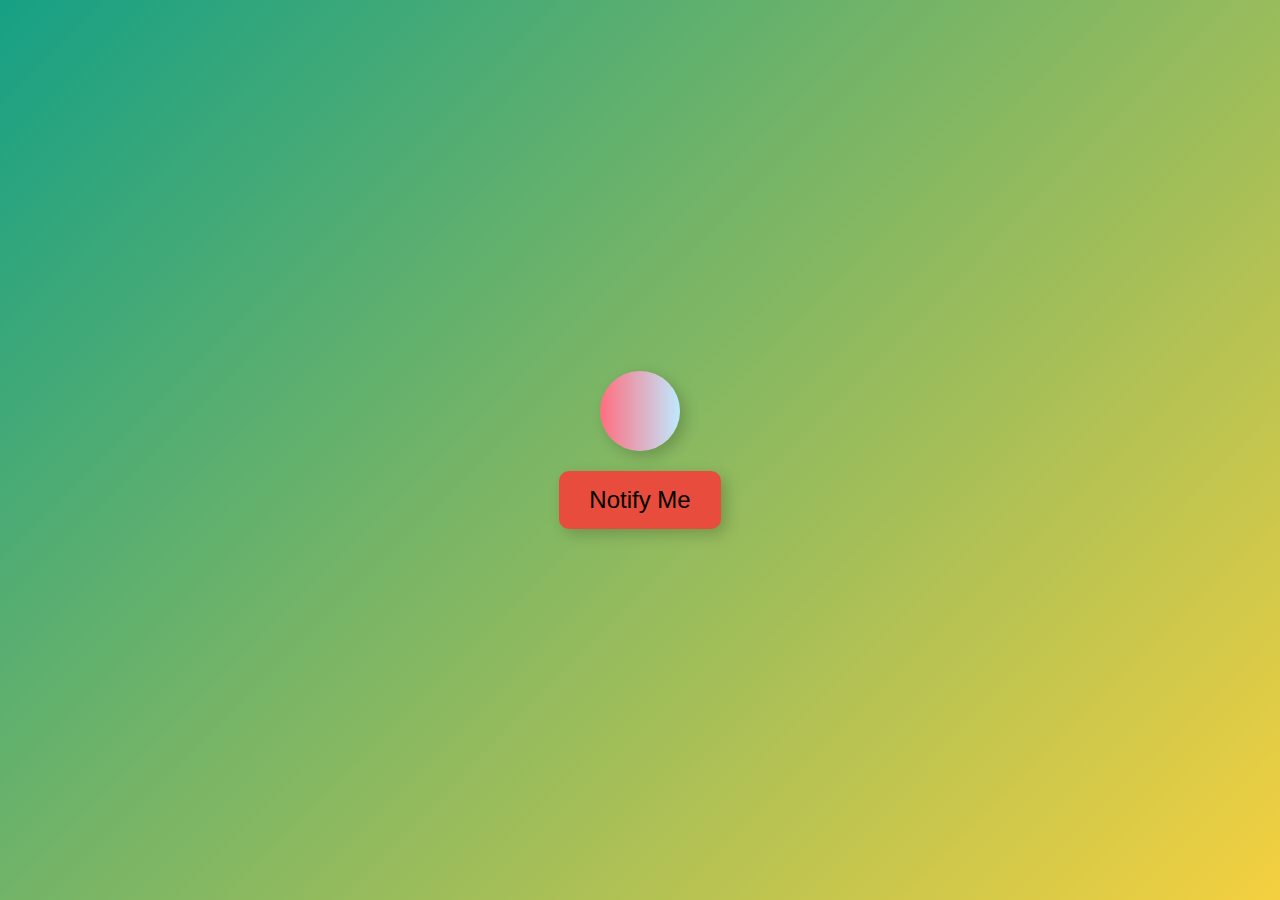
<file: Bell notification with minute animation/index.html>
<!DOCTYPE html>
<html lang="en">
<head>
    <meta charset="UTF-8">
    <meta name="viewport" content="width=device-width, initial-scale=1.0">
    <title>Notification Animation</title>
    <link rel="stylesheet" href="style.css">

     <!-- it is used to get the bell notifiaction icon fron the link below -->
    <link rel="stylesheet" href="https://cdnjs.cloudflare.com/ajax/libs/font-awesome/6.6.0/css/all.min.css" integrity="sha512-Kc323vGBEqzTmouAECnVceyQqyqdsSiqLQISBL29aUW4U/M7pSPA/gEUZQqv1cwx4OnYxTxve5UMg5GT6L4JJg==" crossorigin="anonymous" referrerpolicy="no-referrer" />

</head>
<body>
    <div class="container">
        <div class="notification" id="_notification">
            <i class="fas fa-bell fa-3x bell"></i>
        </div>
        <button class="button" id="_button">Notify Me</button>
    </div>

    <script src="script.js"></script>

</body>
</html>
</file>
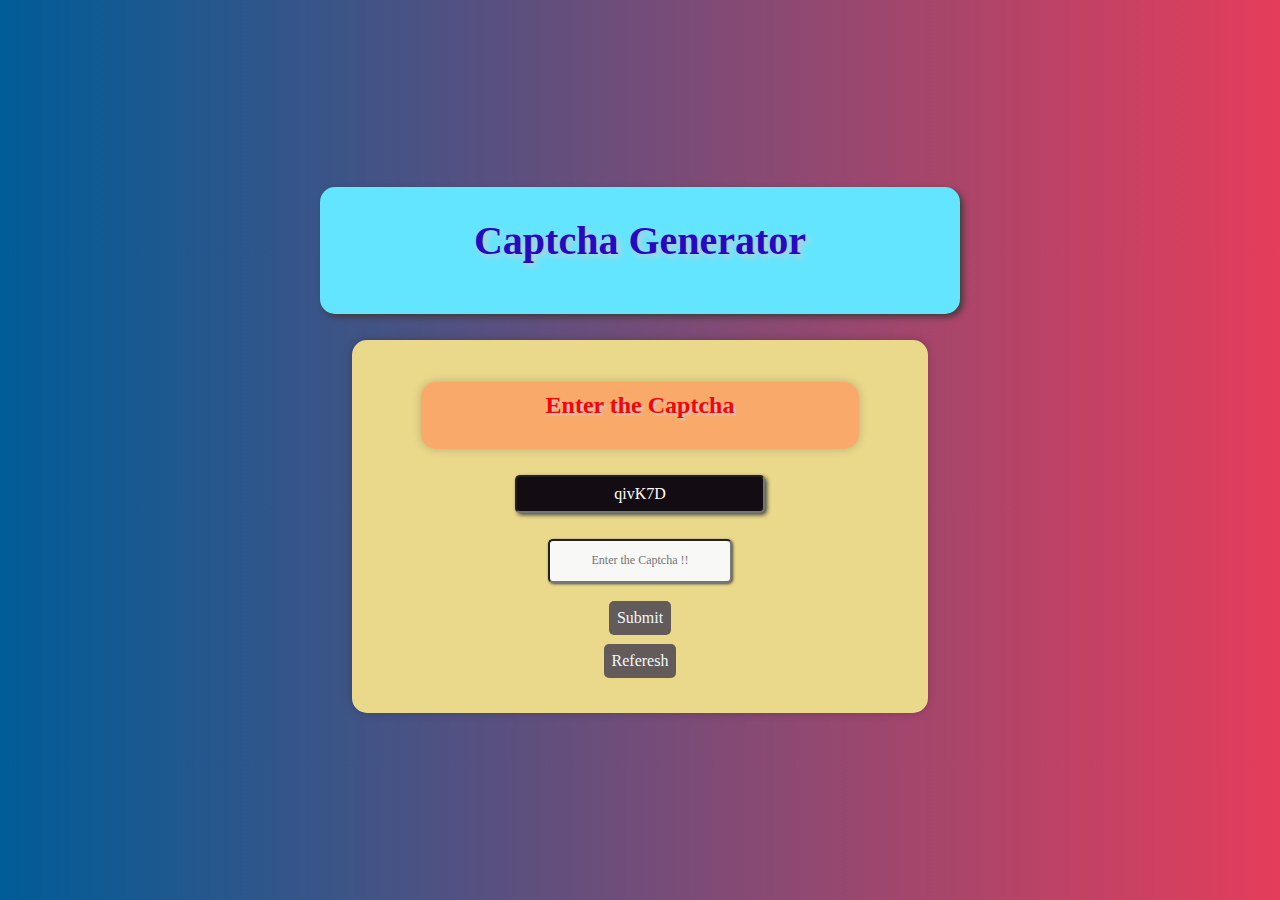
<file: Captcha Generator/index.html>
<!DOCTYPE html>
<html lang="en">
<head>
    <meta charset="UTF-8">
    <meta name="viewport" content="width=device-width, initial-scale=1.0">
    <title>Document</title>
    <link rel="stylesheet" href="style.css">
</head>
<body>
    <div class="Headcontainer">
        <h1>Captcha Generator</h1>
    </div>

    <div class="container">
        <div class="container2">
            <h2 class="status" id="_status">Enter the Captcha</h2>
        </div>

        <div class="generator-box">
            <input type="text" readonly id="_generator"
            class="generator">
        </div>

        <div class="your-chance">
            <input type="text" class="client-text" id="_client-text"
            placeholder="Enter the Captcha !!">
        </div>
        
        <button class="submit" id="_submit" type="button">Submit</button>
        <button class="refresh" id="_refresh" type="button">Referesh</button>
    </div>

    <script src="script.js"></script>
</body>
</html>
</file>
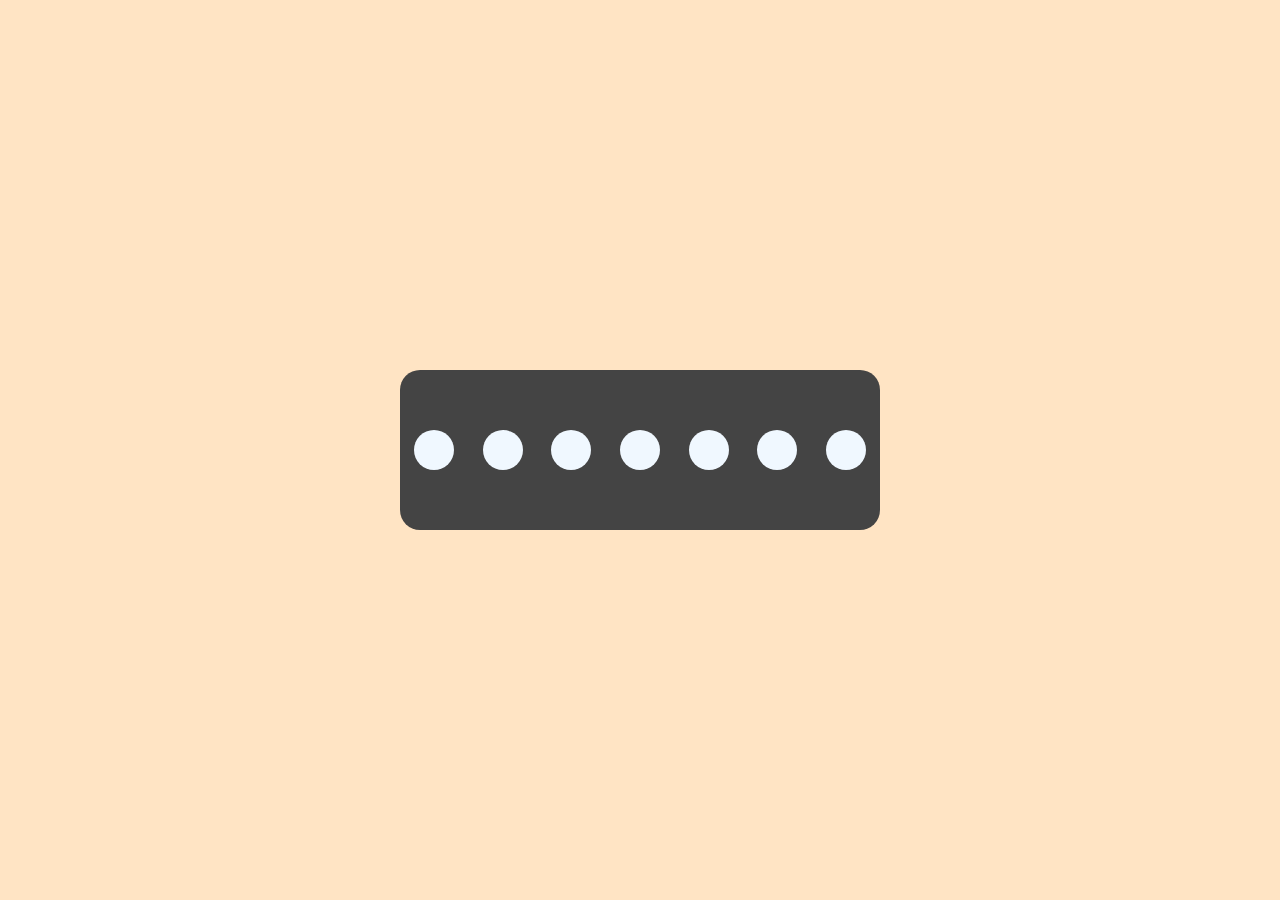
<file: Disco Light/index.html>
<!DOCTYPE html>
<html lang="en">
<head>
    <meta charset="UTF-8">
    <meta name="viewport" content="width=device-width, initial-scale=1.0">
    <title>Disco Light</title>
    <link rel="stylesheet" href="style.css">
</head>
<body>

    <div class="container">
        <div class="light Light1"></div>
        <div class="light Light2"></div>
        <div class="light Light3"></div>
        <div class="light Light4"></div>
        <div class="light Light5"></div>
        <div class="light Light6"></div>
        <div class="light Light7"></div>
    </div>

    <script src="script.js"></script>
</body>
</html>
</file>
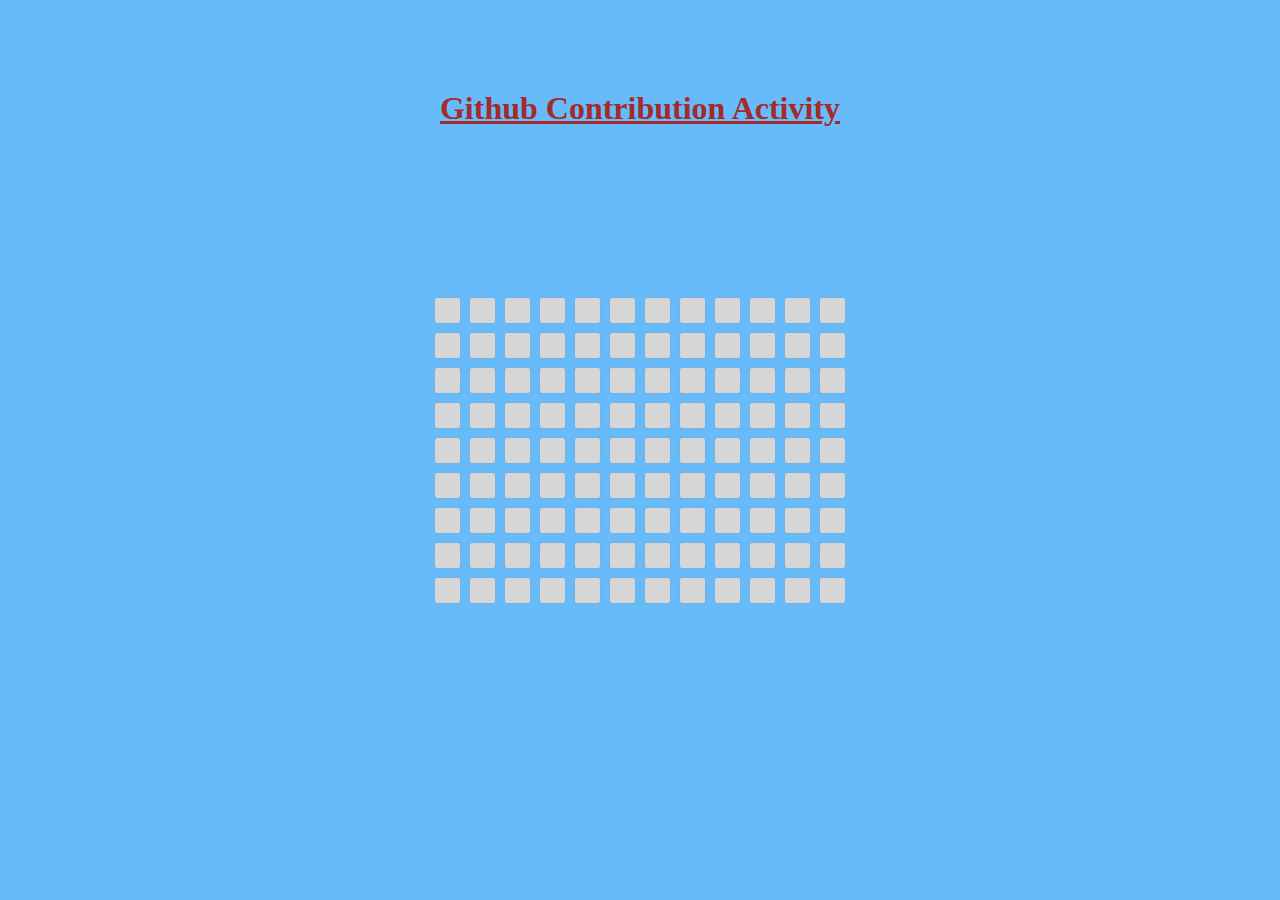
<file: Github Contribution Clone/index.html>
<!DOCTYPE html>
<html lang="en">
<head>
    <meta charset="UTF-8">
    <meta name="viewport" content="width=device-width, initial-scale=1.0">
    <title>Github Contribution Clone</title>
    <link rel="stylesheet" href="style.css">
</head>
<body>
    <h1>Github Contribution Activity</h1>
    <div class="container" id="_container">
        <div class="activity"></div>
    </div>

    <script src="script.js"></script>

</body>
</html>
</file>
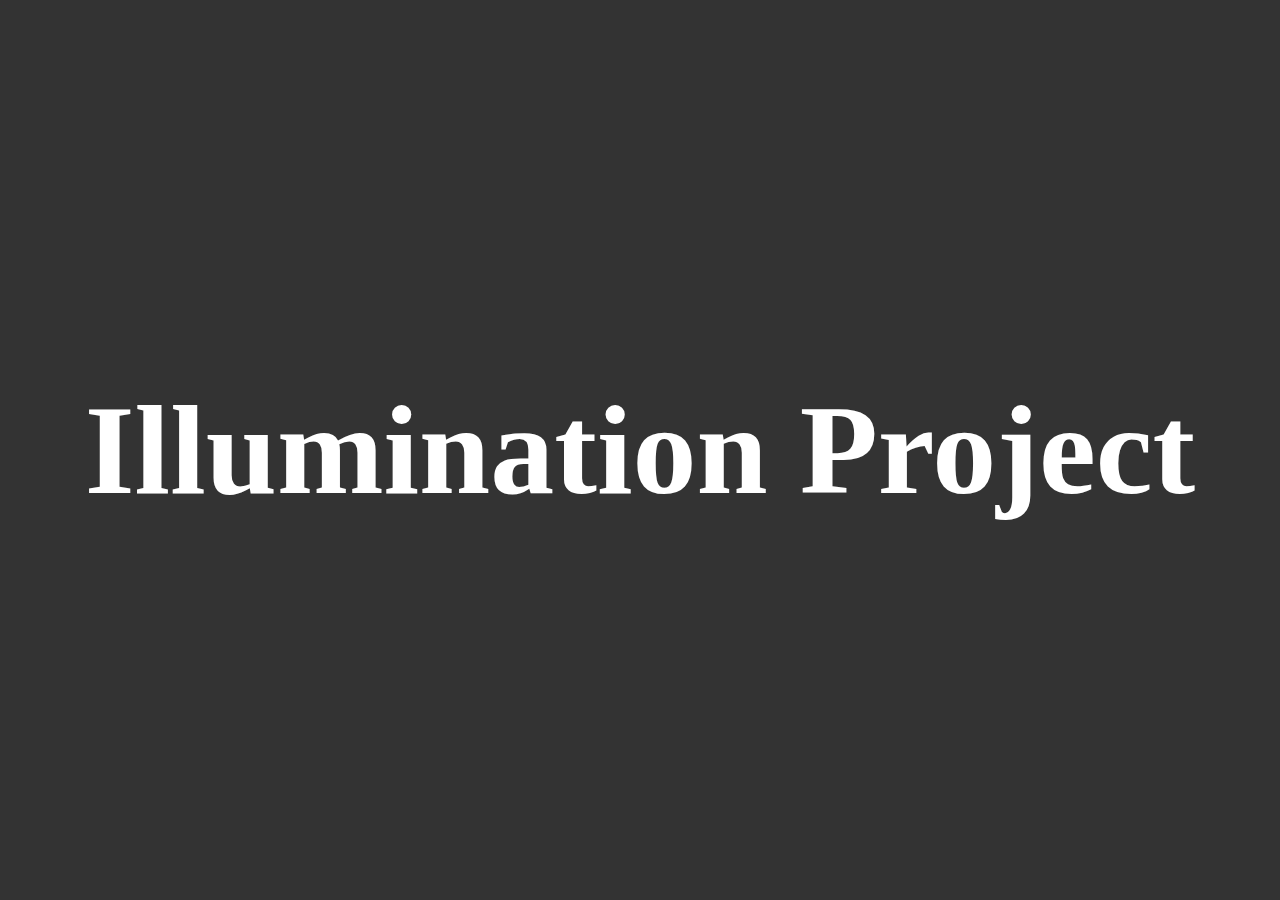
<file: Illumination Project/index.html>
<!DOCTYPE html>
<html lang="en">
<head>
    <meta charset="UTF-8">
    <meta name="viewport" content="width=device-width, initial-scale=1.0">
    <title>Document</title>
    <link rel="stylesheet" href="style.css">
</head>
<body>
    
    <div class="container">
        <H1>Illumination Project</H1>
    </div>
    <span class="Illumination"></span>
    <script src="script.js"></script>
</body>
</html>
</file>
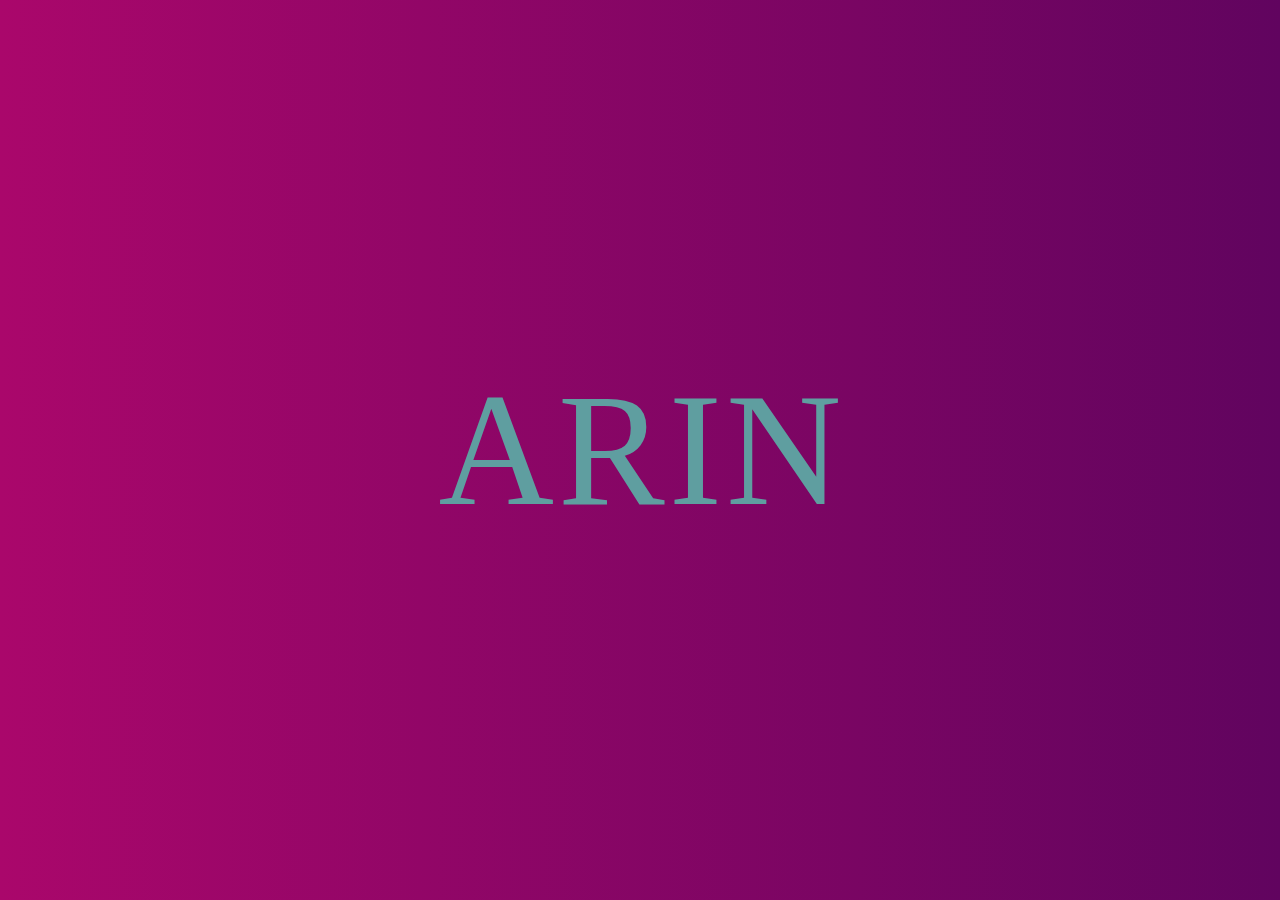
<file: Jumping Letters/index.html>
<!DOCTYPE html>
<html lang="en">
<head>
    <meta charset="UTF-8">
    <meta name="viewport" content="width=, initial-scale=1.0">
    <title>Document</title>
    <link rel="stylesheet" href="style.css">
</head>
<body>
    <div class="letters">
        <span>A</span>
        <span>R</span>
        <span>I</span>
        <span>N</span>
    </div>


    <script src="app.js"></script>
</body>
</html>
</file>
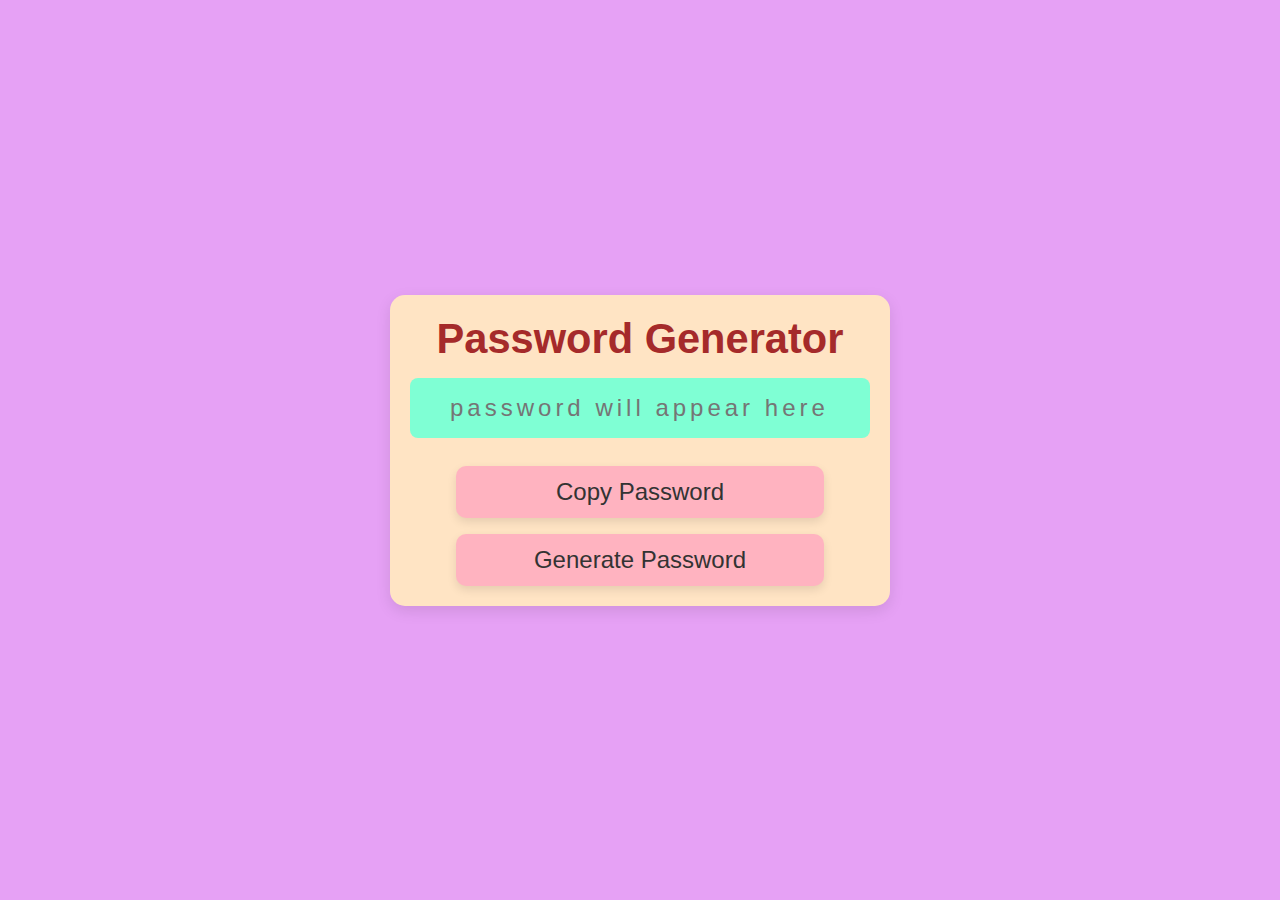
<file: Password Generator/index.html>
<!DOCTYPE html>
<html lang="en">
<head>
    <meta charset="UTF-8">
    <meta name="viewport" content="width=device-width, initial-scale=1.0">
    <title>Document</title>
    <link rel="stylesheet" href="style.css">
</head>
<body>
    <div class="container">
        <h1>Password Generator</h1>
        <input type="text" id="Password" placeholder="password will appear here">
        <button id="copybutton" class="button">Copy Password</button>
        <button id="generatebutton" class="button">Generate Password</button>
        <div class="show">Your New Password: 
            <span id="generatedpassword"></span>
        </div>
    </div>

    <script src="script.js"></script>
</body>
</html>
</file>
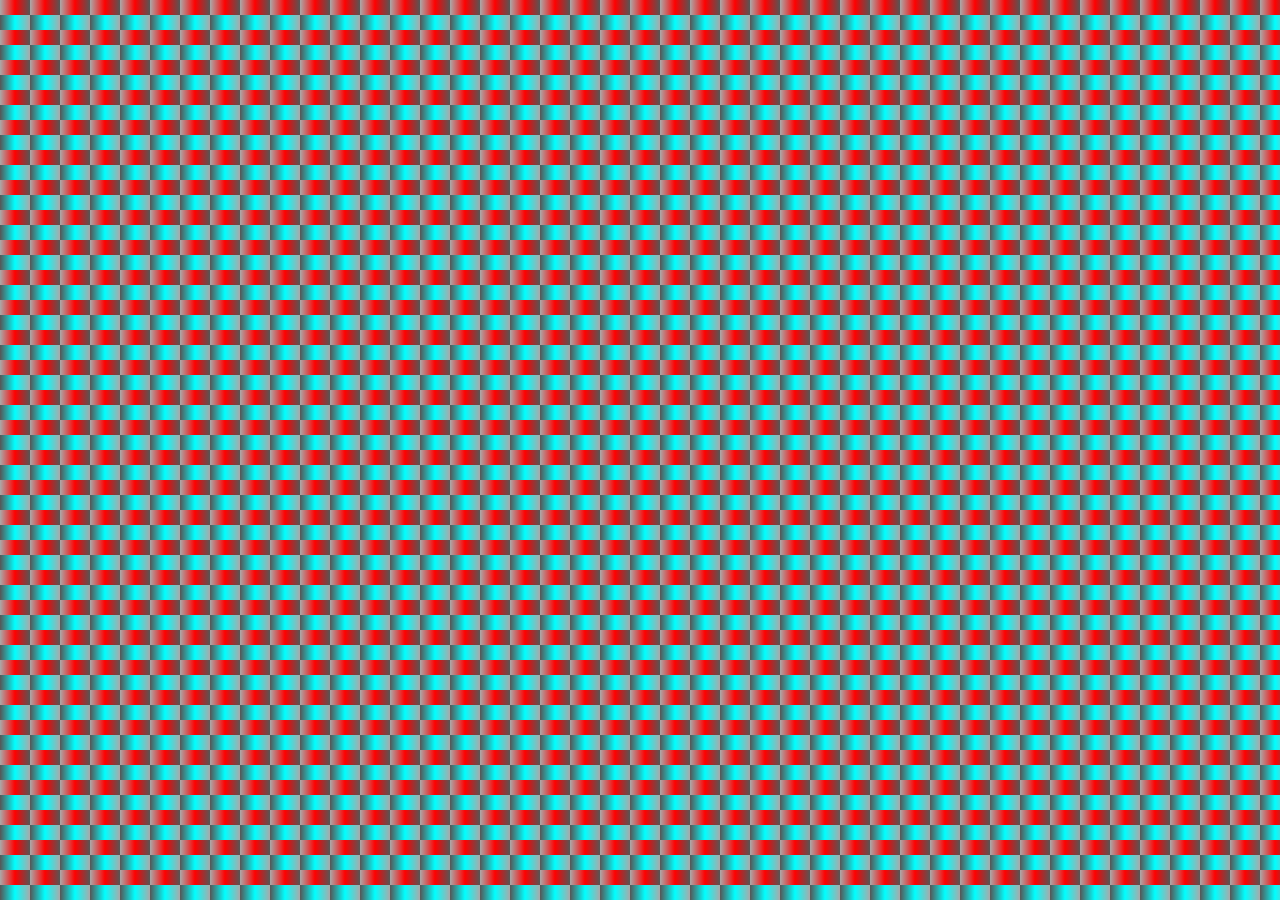
<file: Scratch Effect/index.html>
<!DOCTYPE html>
<html lang="en">
<head>
    <meta charset="UTF-8">
    <meta name="viewport" content="width=device-width, initial-scale=1.0">
    <title>Scratch Effect</title>
    <link rel="stylesheet" href="style.css">
</head>
<body>
    

    
    <script src="script.js"></script>
</body>
</html>
</file>
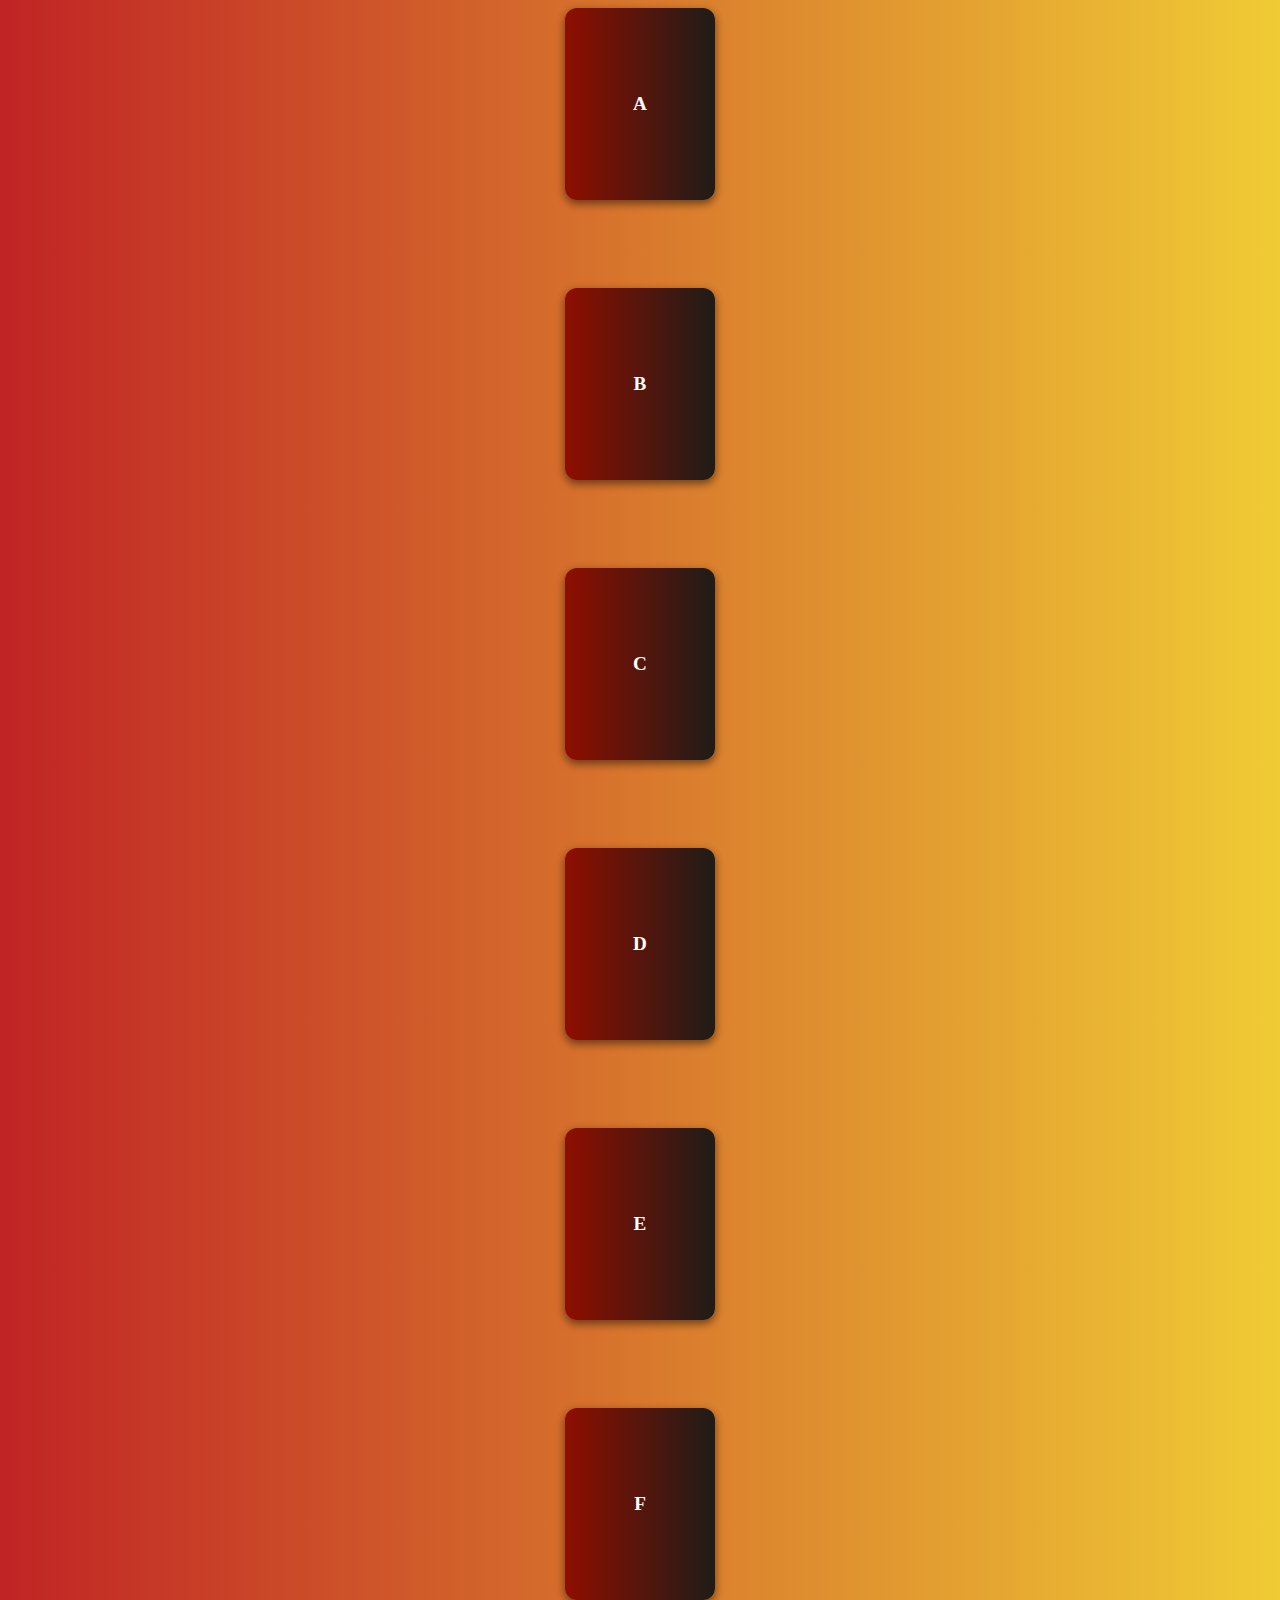
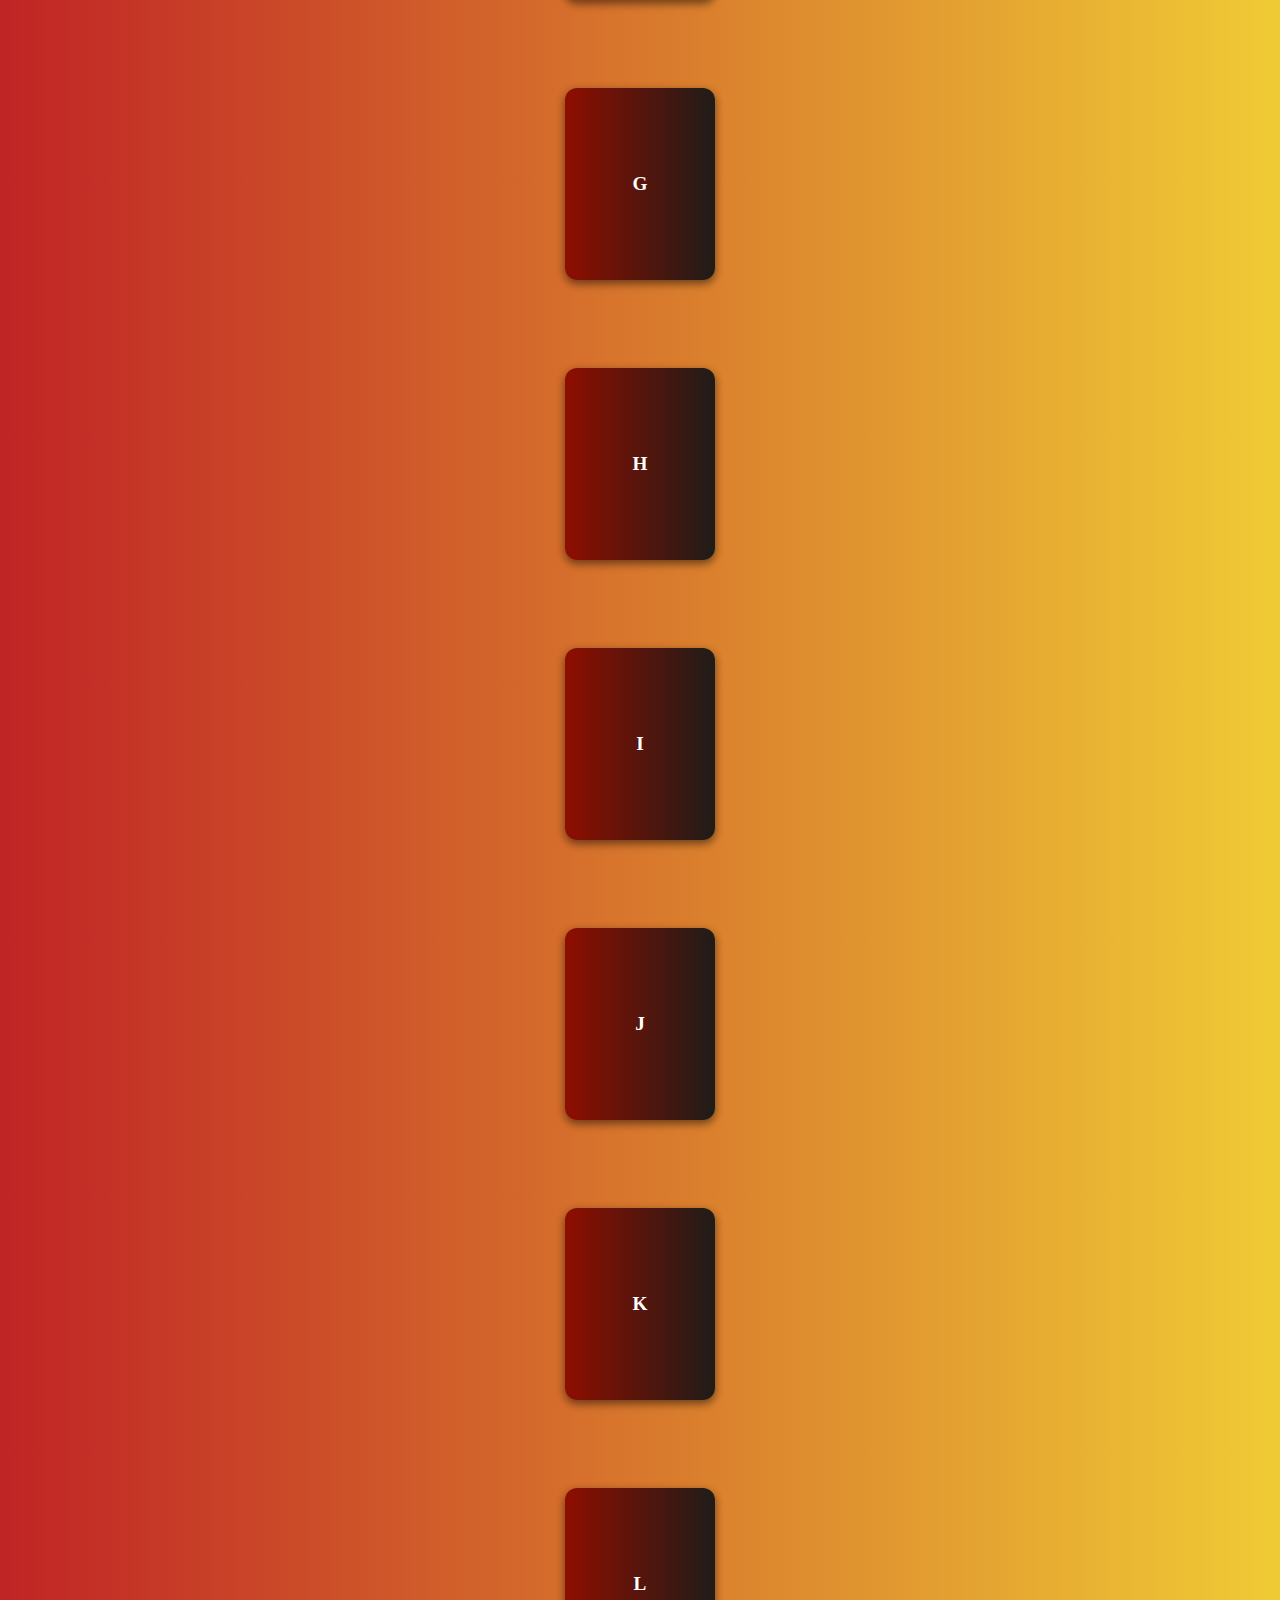
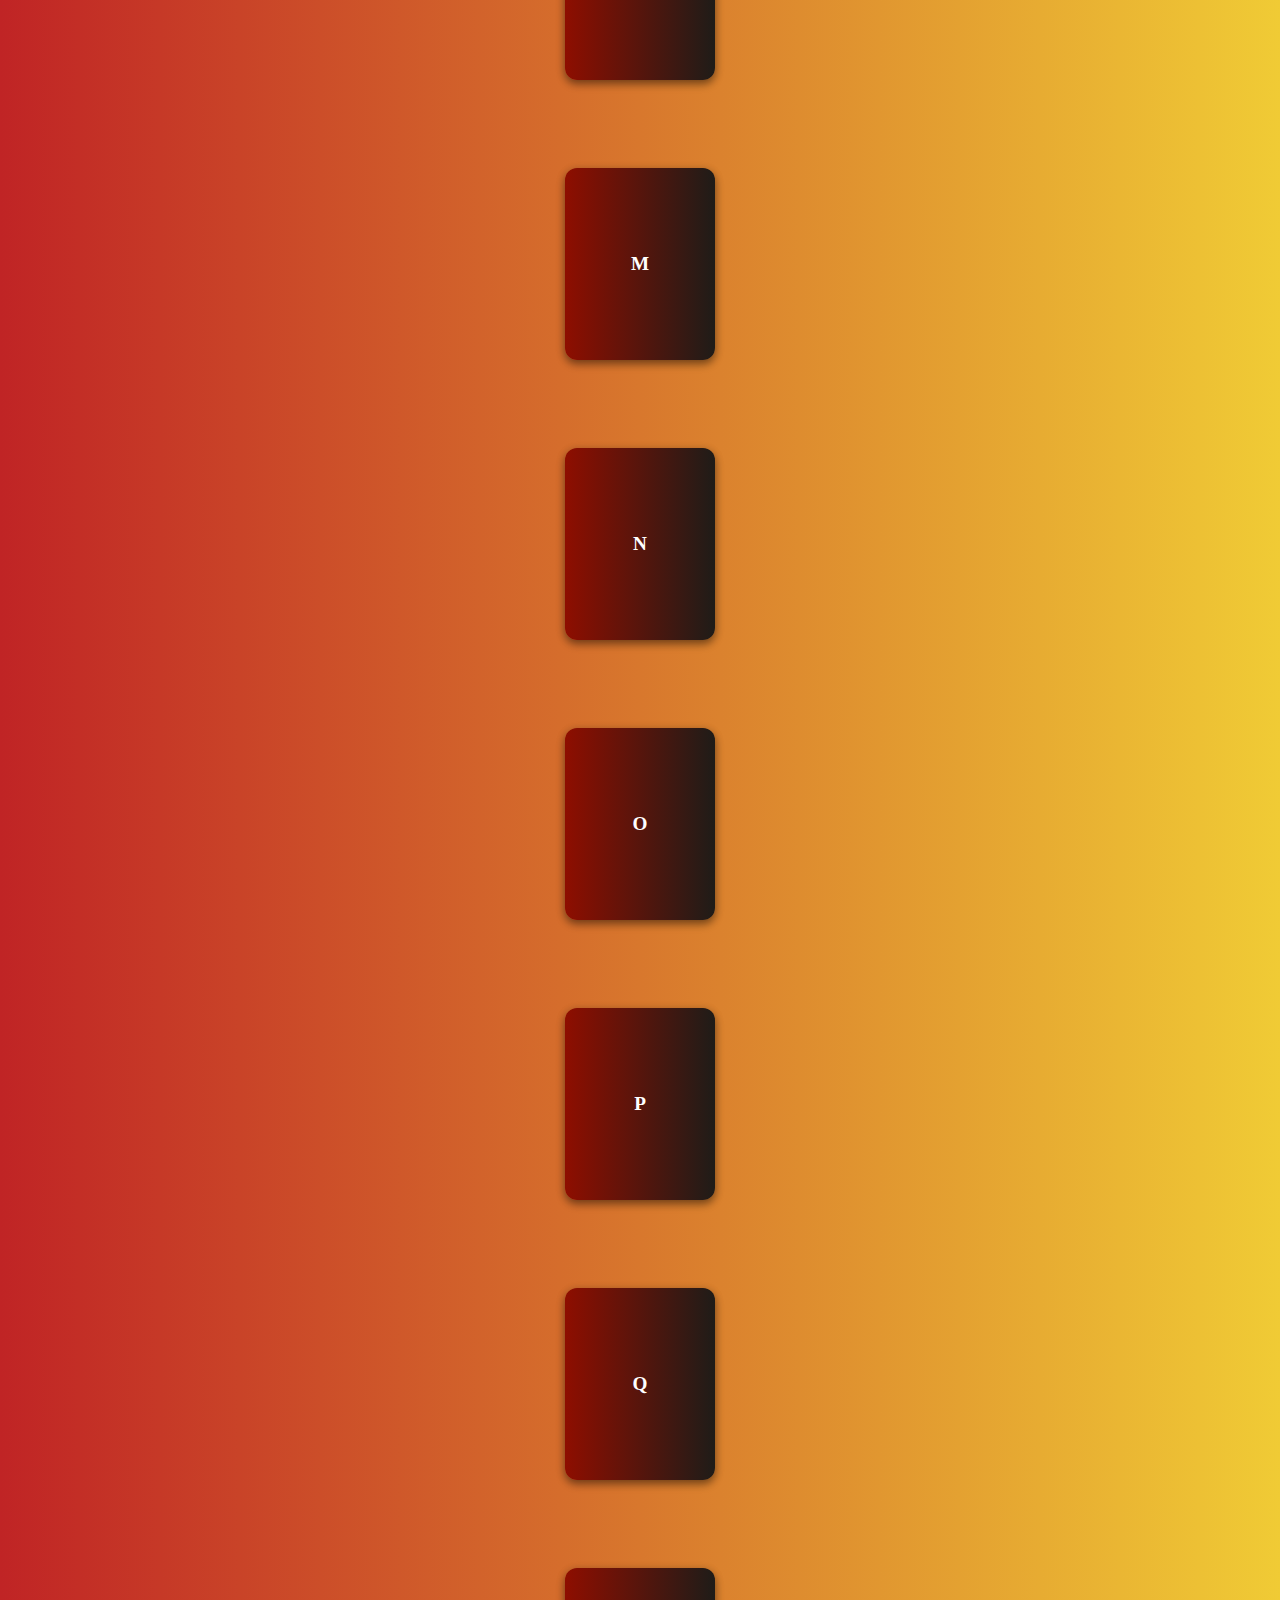
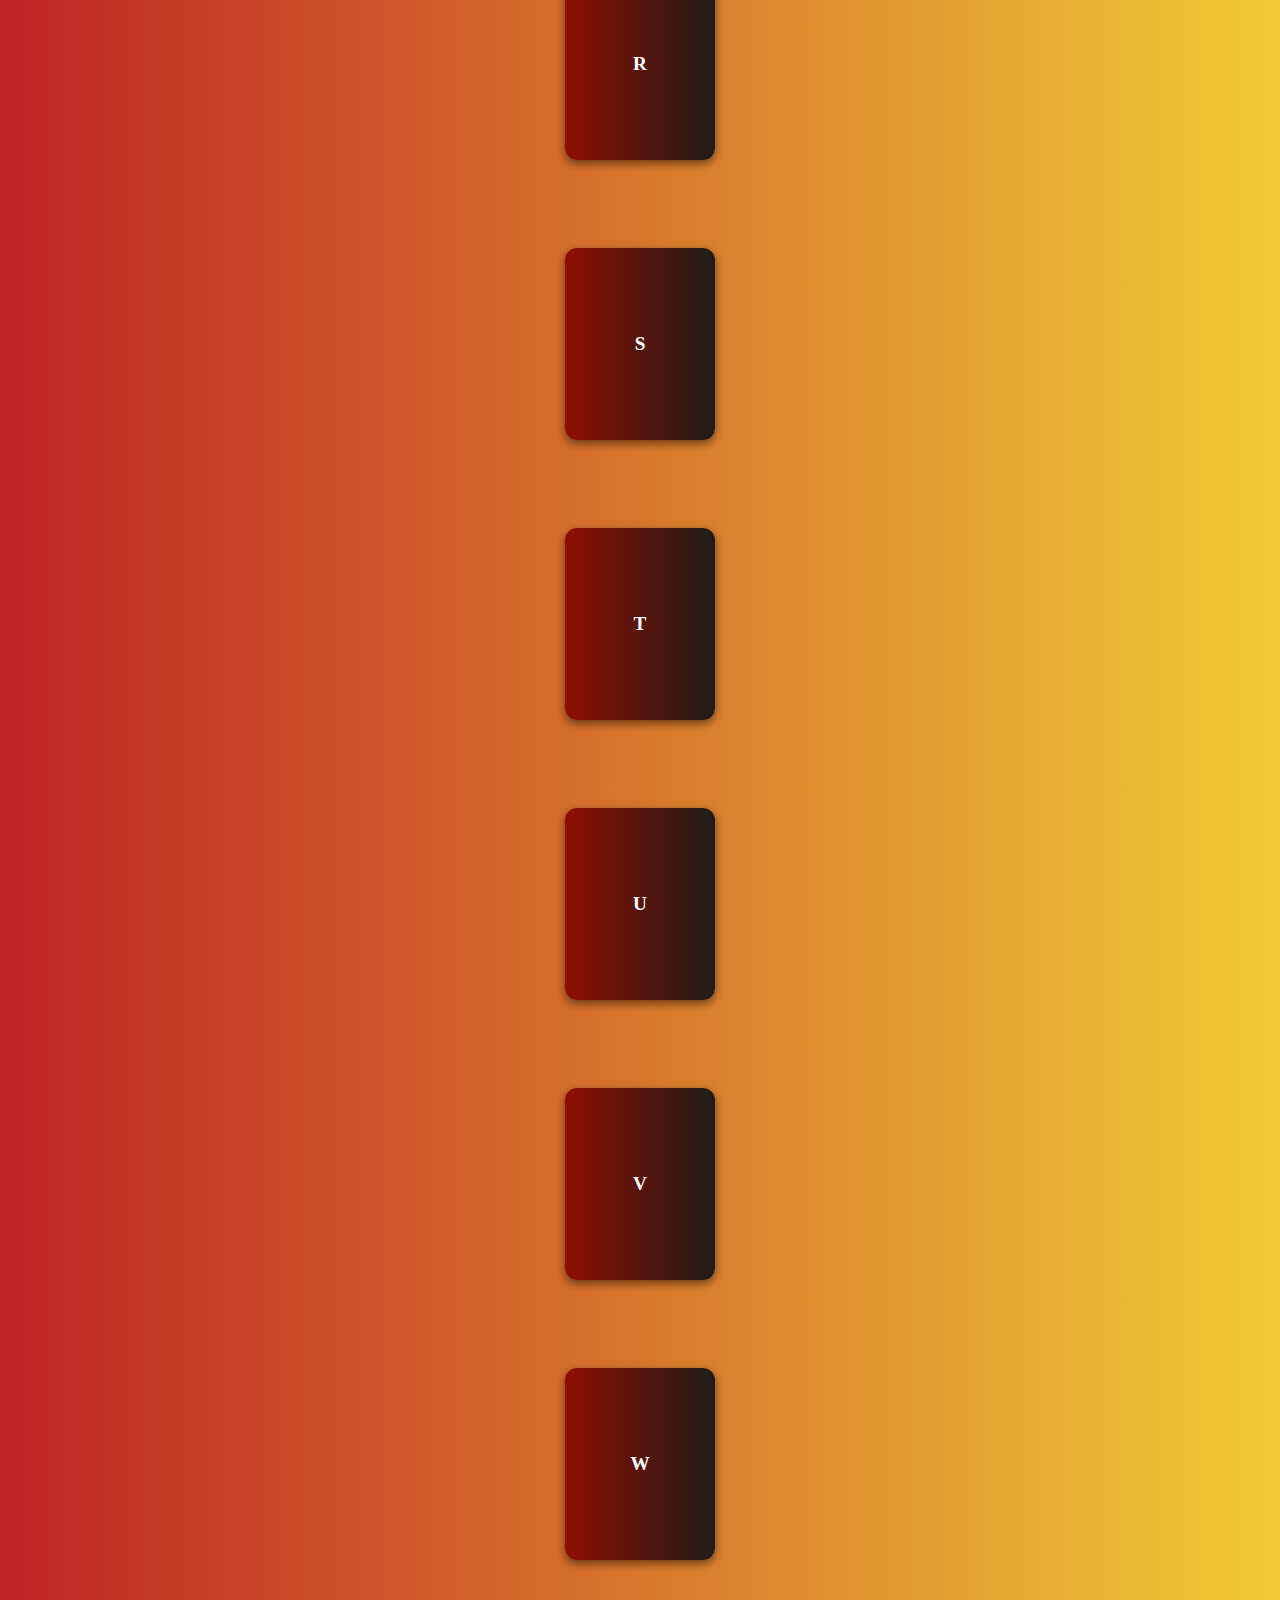
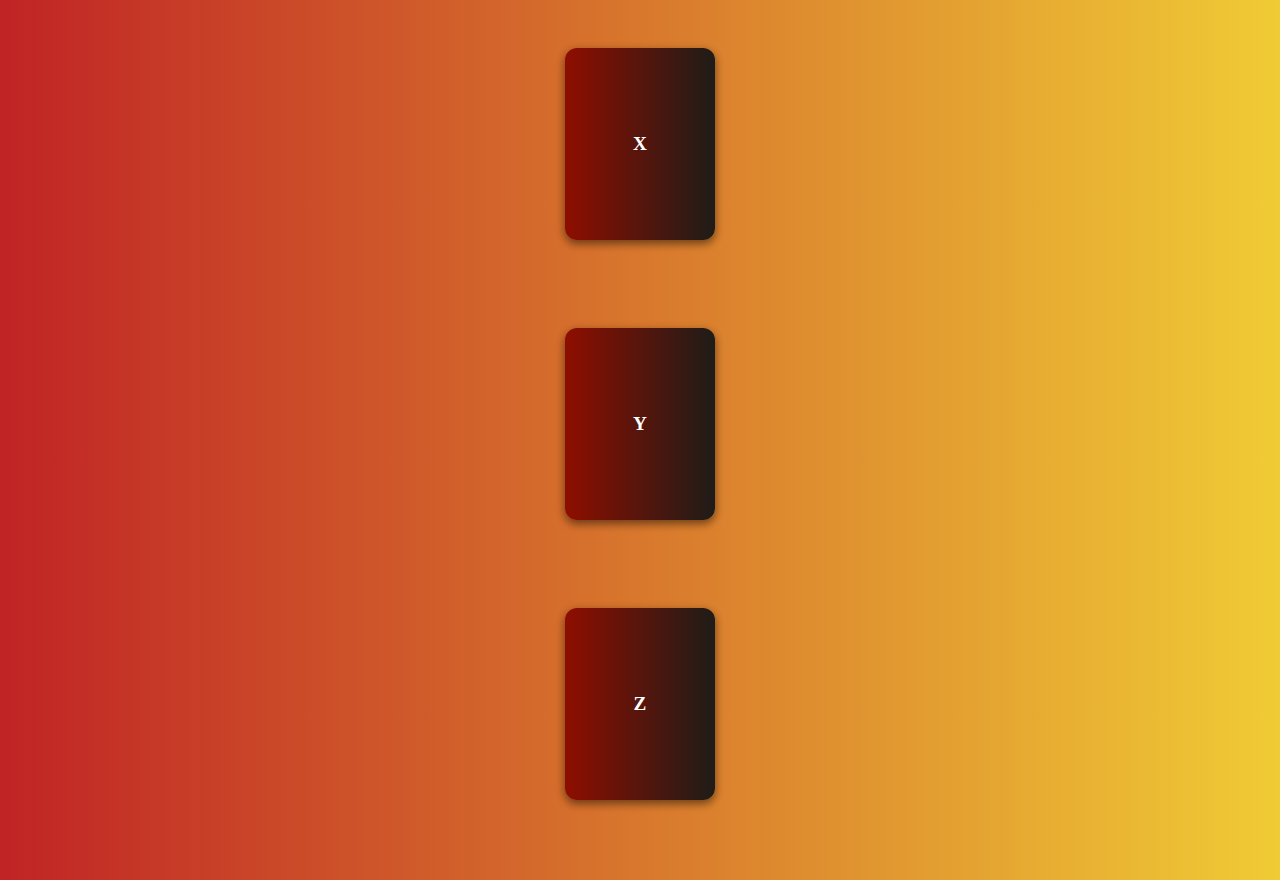
<file: Scrollbar application/index.html>
<!DOCTYPE html>
<html lang="en">
<head>
    <meta charset="UTF-8">
    <meta name="viewport" content="width=device-width, initial-scale=1.0">
    <title>Document</title>
    <link rel="stylesheet" href="style.css">
</head>
<body>
    <div class="indicator" id="scrollIndicator">
    </div>

    <div class="text">
        <h2><span>A</span></h2>
        <h2><span>B</span></h2>
        <h2><span>C</span></h2>
        <h2><span>D</span></h2>
        <h2><span>E</span></h2>
        <h2><span>F</span></h2>
        <h2><span>G</span></h2>
        <h2><span>H</span></h2>
        <h2><span>I</span></h2>
        <h2><span>J</span></h2>
        <h2><span>K</span></h2>
        <h2><span>L</span></h2>
        <h2><span>M</span></h2>
        <h2><span>N</span></h2>
        <h2><span>O</span></h2>
        <h2><span>P</span></h2>
        <h2><span>Q</span></h2>
        <h2><span>R</span></h2>
        <h2><span>S</span></h2>
        <h2><span>T</span></h2>
        <h2><span>U</span></h2>
        <h2><span>V</span></h2>
        <h2><span>W</span></h2>
        <h2><span>X</span></h2>
        <h2><span>Y</span></h2>
        <h2><span>Z</span></h2>
        
    </div>

    <script src="script.js"></script>
</body>
</html>
</file>
<file: Bell notification with minute animation/style.css>
*{
    box-sizing: border-box;
    margin: 0;
    padding: 0;
}

body {
    display: flex;
    align-content: center;
    align-items: center;
    justify-content: center;
    min-height: 100vh;
    background: linear-gradient(135deg, #16a085, #f4d03f);
    font-family: Arial, sans-serif;
}

.container{
    position: relative;
    width: 200px; /* Adjust width to fit contents */
    height: 200px;
    display: flex;
    justify-content: center;
    align-items: center;
    flex-direction: column;
    gap: 20px;
}

.button {
    cursor: pointer;
    background-color: #e74c3c;
    justify-content: center;
    align-items: center;
    color:#000000;
    padding: 15px 30px;
    border: none;
    border-radius: 10px;
    outline: none;
    box-shadow: 5px 5px 15px rgba(0, 0, 0, 0.2);
    font-size: 1.5rem;
    transition: transform 0.3s, box-shadow 0.3s;
}

.button:hover {
    transform: translateY(-3px);
    box-shadow: 3px 3px 15px rgba(0, 0, 0, 0.2);
}

.button:active{
    transform: translate(10%) translate(10%);
    box-shadow: 0px 0px 0px #fff;
}

.notification {
    position: relative;
    display: flex;
    justify-content: center;
    align-items: center;
    width: 80px;
    height: 80px;
    background: linear-gradient(to right,#ff6e7f,#bfe9ff) ;
    color: #fff;
    border-radius: 50%;
    box-shadow: 5px 5px 15px rgba(0, 0, 0, 0.2);
    transition: transform 0.3s, box-shadow 0.3s;
}

.notification.bell {
    color:black;
    font-size: 2.5rem;
}

.notification:hover {
    transform: translateY(-5px);
    box-shadow: 5px 5px 25px rgba(0, 0, 0, 0.4);
}

.notification::after {
    content: attr(data-count);
    position: absolute;
    top: -10px;
    right: -10px;
    min-width: 25px;
    min-height: 25px;
    background-color: #e74c3c;
    color: white;
    font-size: 0.8rem;
    font-weight: bold;
    display: flex;
    justify-content: center;
    align-items: center;
    border-radius: 50%;
    opacity: 0;
    transform: scale(0);
    transition: transform 0.3s, opacity 0.3s;
}

/* .notification::before{
    content: "\f0f3";
    font-family: "FontAwesome";
    color: black;
    font-size: 3rem;
    margin-bottom: 1rem;
} */

.notification.count::after{
    opacity: 1;
    transform: scale(1);
}

.notification.notify .bell {
    animation: bell-shake 1s ease-out;
    transform-origin: top center;
}

/* .notification.notify::before{
    animation: bell is ease-out;
    transform-origin: center top; 
} */

@keyframes bell-shake {
    0%, 100% { 
        transform: rotate(0); 
    }
    10% { 
        transform: rotate(25deg); 
    }
    20% { 
        transform: rotate(-20deg); 
    }
    30% { 
        transform: rotate(15deg); 
    }
    40% { 
        transform: rotate(-10deg); 
    }
    50% { 
        transform: rotate(5deg); 
    }
    60% { 
        transform: rotate(-5deg); 
    }
    70%, 100% { 
        transform: rotate(0); 
    }
}
</file>
<file: Captcha Generator/style.css>
*{
    box-sizing: border-box;
    padding: 0;
    margin: 0;
    font-family: 'Times New Roman', Times, serif;
}

body{
    display: flex;
    flex-direction: column;
    justify-content: center;
    align-items: center;
    min-height: 100vh;
    background: linear-gradient(to right,#005c97,#e53d5b);
    animation: colorChange 10s infinite alternate;
}

@keyframes colorChange {
    0%{
        background: linear-gradient(to right, #ee9ca7,#ffdde1);
    }
    100%{
        background:linear-gradient(to right,#ffdde1,#ee9ca7);
    }
    
}

.Headcontainer{
    display: flex;
    flex-direction: column;
    align-items: center;
    background: #63e5ff;
    padding: 30px;
    box-shadow: 3px 3px 6px #453939;
    border-radius: 15px;
    width: 50%;
    
}

.container{
    display: flex;
    flex-direction: column;
    align-items: center;
    background: #ead98b;
    padding: 30px;
    border-radius: 15px;
    box-shadow: 0px 0px 10px rgba(0, 0, 0, 0.2);
    width:45%;
    
}

.container2{
    display: flex;
    flex-direction: column;
    align-items: center;
    background: rgba(255, 150, 93, 0.7);
    padding: 10px;
    border-radius: 15px;
    box-shadow: 0px 0px 10px rgba(0, 0, 0, 0.2);
    width:85%;
}

h1{
    font-size: 2.5rem;
    text-align: center;
    color: #2809c1;
    margin-bottom: 20px;
    text-shadow: 3px 3px 6px #ccc;
}

h2{
    font-size: 1.5rem;
    text-align: center;
    color: #ff0000;
    text-shadow: 2px 2px 2px #ccc;
    margin-bottom: 20px;
}

div{
    margin: 0.8rem;

}

button{
    margin: 0.3rem;
    font-size: 1rem;
    padding: 0.5rem;
    cursor: pointer;
    border: none;
    border-radius: 5px;
    transition: background-color 0.3s transform 0.2;
}

button:hover{
    
    transform: scale(1.2);
}

.generator{
   font-size: 1rem;
   padding: 0.5rem;
   background: #130d13; 
   color: #ffffff;
   text-align: center;
   border-radius: 5px;
   width: 250px;
   box-shadow: 2px 2px 4px #444;
}

.client-text{
    text-align: center;
    width: 100%;
    padding: 0.8rem;
    font-size: 0.75rem;
    border-radius: 5px;
    background: #f8f8f6;
    box-shadow: 1px 1px 3px #444;
}

.client-text:hover{
    transform: scale(1.1);
}

.submit{
    background: #635b59;
    color: aliceblue;
}

.submit:hover{
    background-color: #03ff24;
}

.refresh{
    background: #635b59;
    color: aliceblue;
}

.refresh:hover{
    background: #039eff;
}
</file>
<file: Disco Light/style.css>
* {
    padding: 0;
    margin: 0;
    box-sizing: border-box;
}

body {
    display: flex;
    justify-content: center;
    align-items: center;
    min-height: 100vh;
    transition: background-color 0.2s ease;
    background-color: bisque;
}

.container {
    background-color: #444;
    border-radius: 20px;
    height: 10rem;
    width: 30rem;
    display: flex;
    align-items: center;
    justify-content: space-around;
}

.light {
    background-color: aliceblue;
    border-radius: 100%;
    height: 2.5rem;
    width: 2.5rem;
    transition: all 0.2s ease;
    margin: 0.5rem;
}

.light.active {
    background-color: var(--light-color);
    box-shadow: 0px 0px 20px 5px var(--light-color);
}

.light.Light1 { 
    --light-color: #db0b0b; 
}

.light.Light2 { 
    --light-color: #55e9ba; 
}

.light.Light3 { 
    --light-color: #ffcc00; 
}

.light.Light4 { 
    --light-color: #d9346b; 
}

.light.Light5 { 
    --light-color: #6699ff; 
}

.light.Light6 { 
    --light-color: #92d40d; 
}

.light.Light7 { 
    --light-color: #e9550b; 
}
</file>
<file: Github Contribution Clone/style.css>
* {
    box-sizing: border-box;
    margin: 0;
    padding: 0;
    font-family: 'Times New Roman', Times, serif;
}

body {
    display: flex;
    justify-content: center;
    align-items: center;
    min-height: 100vh;
    background-color: #67bbfb;
}

h1 {
    color: brown;
    text-decoration: underline;
    justify-content: center;
    align-items: center;
    display: flex;
    position: absolute;
    top: 10%;
}

.container {
    display: flex;
    justify-content: center;
    align-items: center;
    flex-wrap: wrap;
    max-width: 450px;
}

.activity {
    background-color: rgb(214, 214, 214);
    margin: 5px;
    height: 25px;
    width: 25px;
    transition: 3s ease;
    overflow: hidden;
    border-radius: 2px;
    box-shadow: 0 0 2px rgb(151, 151, 151);
}

.activity:hover {
    transition: 0s;
    overflow: hidden;
}
</file>
<file: Illumination Project/style.css>
*{
    box-sizing: border-box;
    margin: 0;
    padding: 0;
    cursor: none;
    font-family: cursive;
}

.container{
    display: flex;
    justify-content: center;
    align-items: center;
    min-height: 100vh;
    background: #333;
    position: relative;
}

.container H1{
    color: #fff;
    font-size: 8rem;
    cursor: none;
}

.Illumination{

    width: 100%;
    height: 100%;
    position: fixed;
    top: 0;
    left: 0;
    pointer-events: none;
    background: radial-gradient(
        circle at var(--x) var(--y), transparent -10%,
        rgba(0,0,0,0.95) 20%
    );
}
</file>
<file: Jumping Letters/style.css>
/* It is called as the Universal selector, it affects the whole web page at once */
*{
    box-sizing: border-box;
    margin: 0;
    padding: 0;
}

body{
    display: flex;
    justify-content: center;
    align-items: center;
    min-height: 100vh;
    flex-direction: column;
    background: linear-gradient(to right,#aa076b,#61045f);
}

.letters{
    perspective: 1000px;
    font-family: 'Times New Roman', Times, serif;
    color: cadetblue;
}

.letters span{
    cursor: pointer;
    display: inline-block;
    user-select: none;
    line-height: 0.8;
    font-size: 10rem;
}

.letters span.active{
    animation: jump 2s ease-in-out;
    transform-origin: bottom left;
}

@keyframes jump {
    0%{
        transform: translate(0,0) rotate(180deg);
    }
    25%{
        transform: scale(2) translate(0,-150px);
    }
   
    75%{
        transform: scale(1.1,1.1) translate(0,200px);
    }
    100%{
        transform: translate(0,0) rotate(360deg);
    }
}
</file>
<file: Password Generator/style.css>
*{
    box-sizing: border-box;
    margin: 0;
    padding: 0;
    user-select: none;
}

body{
    display: flex;
    align-items: center;
    justify-content: center;
    min-height: 100vh;
    background-color: rgb(230, 161, 245);
    font-family: Arial, Helvetica, sans-serif;
}

.container{
    position: relative;
    width: 500px;
    padding: 20px;
    text-align: center;
    border-radius: 15px;
    background-color: bisque;
    box-shadow: 0px 5px 15px rgba(0, 0, 0, 0.1);
}

.container h1{
    font-size: 2.6rem;
    color: brown;
    
}

.container input{
    position: relative;
    width: 100%;
    height: 60px;
    border: none;
    border-radius: 8px;
    margin: 15px 0px 20px;
    background-color: aquamarine;
    outline: none;
    padding: 0 40px;
    font-size: 1.5rem;
    letter-spacing: 4px;
    color: #333;
    box-shadow: inset 20px 20px 60px #fff, inset -20px -20px -20px #ccc;
}

.button-container {
    display: flex;
    flex-direction: column; /* Ensure buttons are stacked vertically */
    align-items: center;
    gap: 20px; /* Gap between buttons */
    margin-top: 20px;
}

.container .button {
    width: 80%; /* Buttons span 80% of container width */
    cursor: pointer;
    background-color: #ffb3c0;
    font-size: 1.5rem;
    padding: 12px;
    border-radius: 10px;
    transition: background-color 0.3s, transform 0.2s;
    border: none;
    color: #333;
    box-shadow: 0px 4px 10px rgba(0, 0, 0, 0.1);
}

.container .button:hover{
    background-color: #ff9a8b;
    color: #333;
    transform: scale(1.08);
}

#copybutton{
    margin-top: 0.5rem;
    margin-bottom: 1rem;
}

.show{
    position: fixed;
    top: 0;
    left: 0;
    height: 100vh;
    width: 100%;
    background: rgba(144, 238, 144, 0.8);
    color: #fff;
    text-align: center;
    font-size: 5rem;
    display: none;
}

.show.active{
    display: flex;
    justify-content: center;
    align-items: center;
}

@media only screen and (max-width: 600px) {
    .container {
        width: 90%;
        padding: 10px;
    }
    
    .container h1 {
        font-size: 2rem;
    }

    .container input {
        font-size: 1.2rem;
    }

    .container .button {
        width: 160px;
        padding: 10px 12px;
        font-size: 1rem;
    }

    .show {
        font-size: 1.5rem;
    }
}
</file>
<file: Scratch Effect/style.css>
*{
    box-sizing: border-box;
    margin: 0;
    padding: 0;    
}

body{
    width: 100%;
    height: 100vh;
    background: repeating-linear-gradient(
        0deg,
        #fff 0%,
        #fff 50%,
        #000 50%,
        #000 100%
    ),
    repeating-linear-gradient(90deg, #aaa 0%, red 50%, red 50% , #555 100%);
    background-size: 30px 30px;
    background-blend-mode: difference;
    cursor: grab;
    
}

span{
    display: block;
    position: absolute;
    width: 220px;
    height: 220px;
    background: #333;
    pointer-events: none;
    border-radius: 50%;
    background: url("https://cdn.pixabay.com/photo/2023/11/06/09/43/lotus-8369252_640.jpg");
    background-size: cover;
    background-attachment: fixed;
}
</file>
<file: Scrollbar application/style.css>
*{
    box-sizing: border-box;
    margin: 0;
    padding: 0;
    background: linear-gradient(to right,#c02425,#f0cb35);
    font-family: 'Times New Roman', Times, serif ;
}

.text{
    color: #fefdfd;
    line-height: 10rem;
    text-align: center;
    
}

span{
    padding: 1rem;
    border-radius: 12px;
    box-shadow: 0px 4px 8px rgba(0, 0, 0, 0.4), 0 2px 10px rgba(0, 0, 0, 0.15);
    margin: 0.5rem;
    display: inline-block;
    transition: transform 0.2s;
    width: 150px;
    font-size: 1.2rem;
    color: #fff;
    position: relative;
    overflow: hidden;    
    background: linear-gradient(to right,#8e0e00,#1f1c18);
}

span::before {
    content: '';
    position: absolute;
    top: 0;
    left: 0;
    width: 100%;
    height: 100%;
    opacity: 0;
    transition: opacity 0.3s ease, transform 0.3s ease;
    transform: scale(0);
    border-radius: 12px;
}

span:hover::before {
    opacity: 1;
    transform: scale(1.5);
}

span:hover{
    transform: scale(1.10);
    box-shadow: 0px 8px 16px rgba(0, 0, 0, 0.4), 0 4px 20px rgba(0, 0, 0, 0.2);
}

.indicator{
    background: linear-gradient(
        to right,#020207,#052a19,#1b542c,
        #247539,#2a9a5b,#429a5b,
        #9cc752,#92b655,#b0c37c);
    height: 20px;
    border-radius: 4px;
    position: fixed;
    top: 0px;
    left: 0;
    width: 20%;
    box-shadow: 0px 4px 8px rgba(0, 0, 0, 0.2);
    transition: width 0.25s ease-in-out;
    animation: indicator-pulse 2s infinite;
}

@keyframes indicator-pulse {
    0% {
        transform: scaleY(1);
    }
    50% {
        transform: scaleY(1.2); /* Pulse effect by stretching the height slightly */
    }
    100% {
        transform: scaleY(1);
    }
}
</file>
